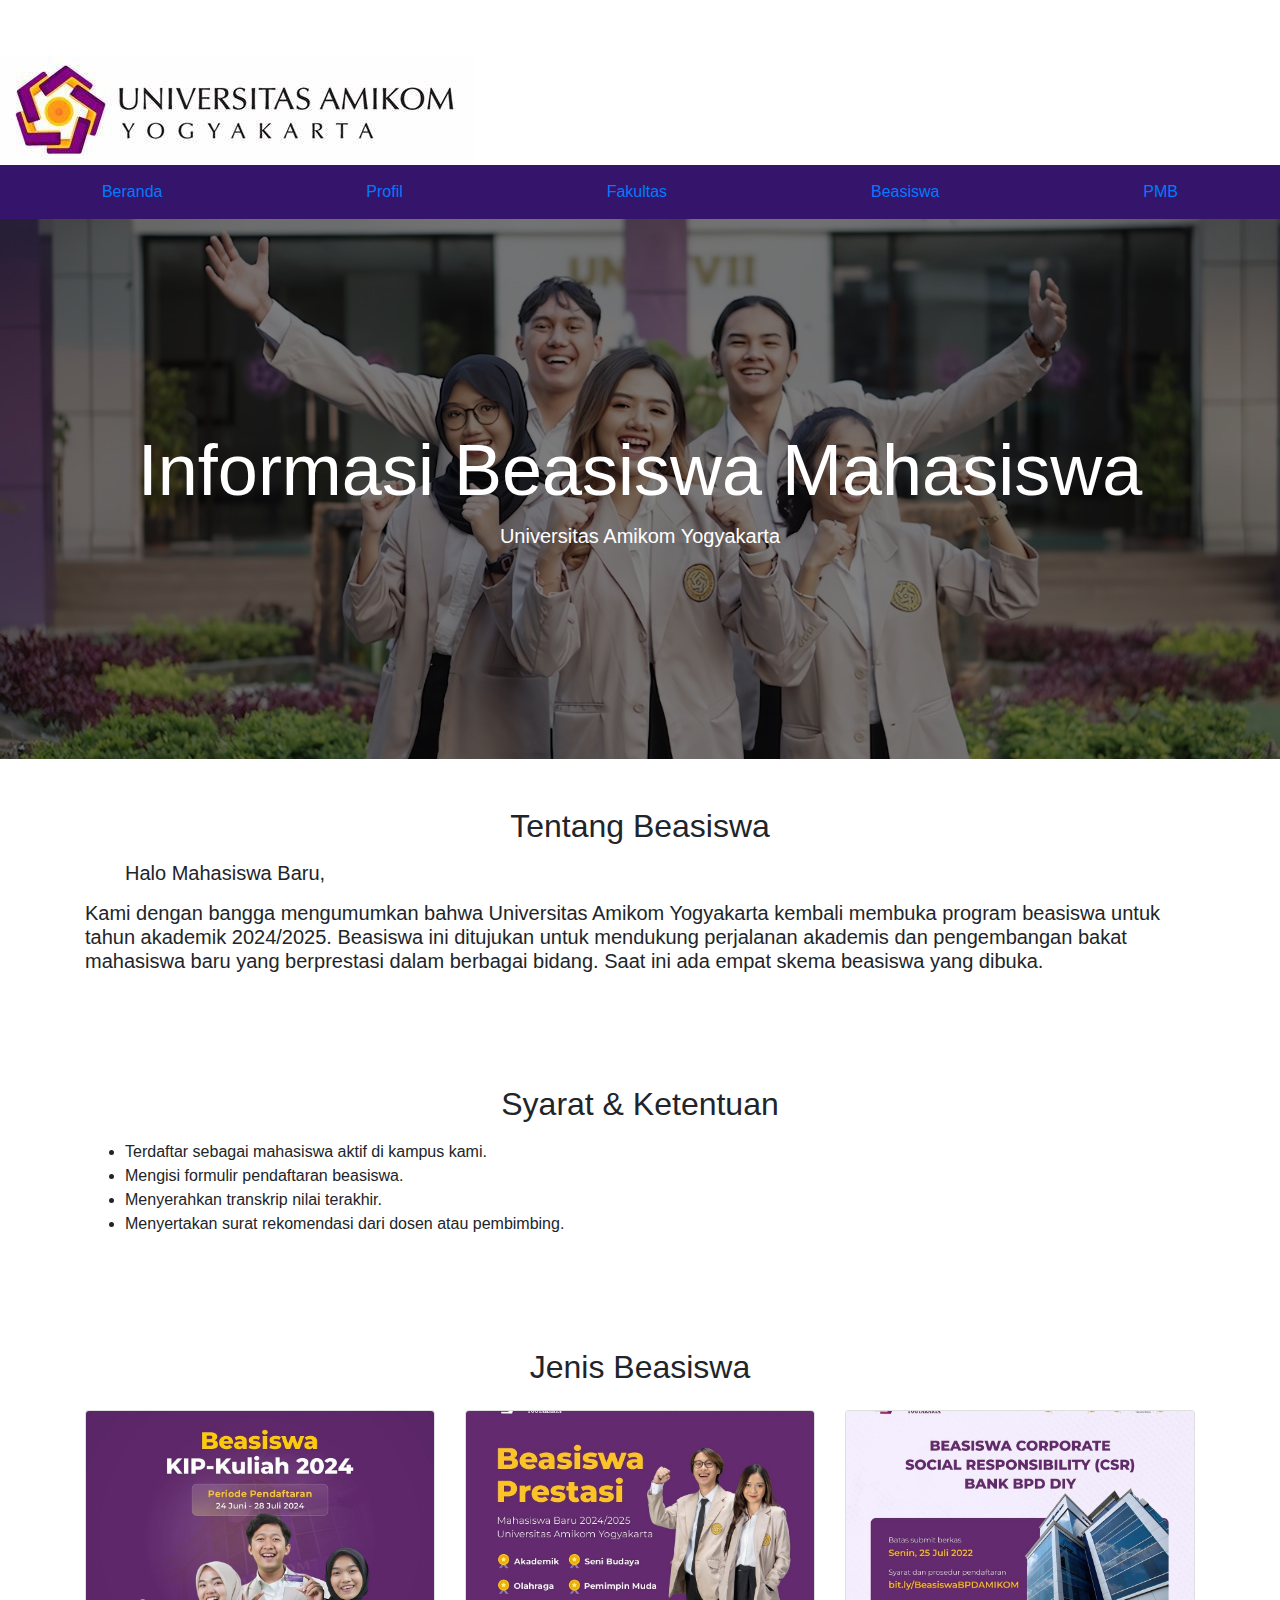
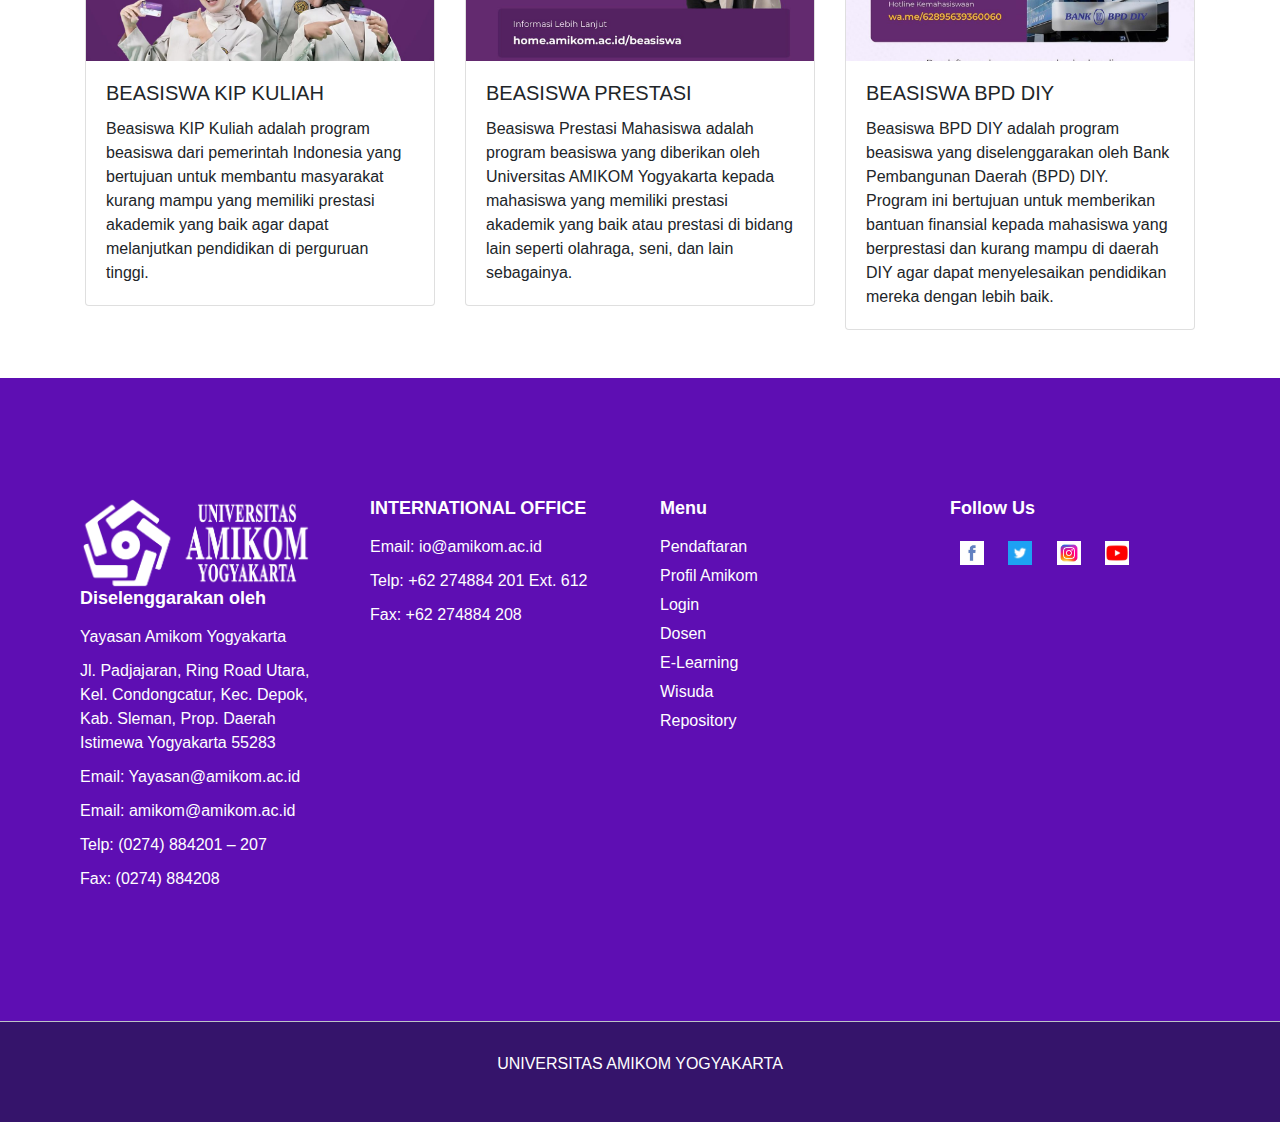
<file: beasiswa.html>
<!DOCTYPE html>
<html lang="en">
<head>
    <meta charset="UTF-8">
    <meta name="viewport" content="width=device-width, initial-scale=1.0">
    <title>Universitas Amikom Yogyakarta</title>
    <link rel="stylesheet" href="https://maxcdn.bootstrapcdn.com/bootstrap/4.5.2/css/bootstrap.min.css">
    <link rel="stylesheet" href="https://cdnjs.cloudflare.com/ajax/libs/font-awesome/5.15.1/css/all.min.css">
    <link rel="stylesheet" href="stylebeasiswa.css">
</head>

<body>
  <div class="Logo"></div>
  <img src="logo amikom.jpeg" alt="Logo Universitas ABC" />
  <div class="navbar">
    <a href="index.html">Beranda</a>
    <a href="Profil.html">Profil</a>
    <a href="fakultas.html">Fakultas</a>
    <a href="beasiswa.html"> Beasiswa</a>
    <a href="pmb.html">PMB</a> 
  </div>


    <header class="header">
        <div class="overlay"></div>
        <div class="container h-100">
            <div class="d-flex h-100 text-center align-items-center">
                <div class="w-100 text-white">
                    <h1 class="display-3">Informasi Beasiswa Mahasiswa </h1>
                    <p class="lead mb-0">Universitas Amikom Yogyakarta </p>
                </div>
            </div>
        </div>
    </header>

    <div class="container py-5" id="Tentang">
        <h2 class="text-center">Tentang Beasiswa </h2>
        <p> 
        <ul><h5>Halo Mahasiswa Baru, </h5></ul>
        <h5>Kami dengan bangga mengumumkan bahwa
        Universitas Amikom Yogyakarta kembali membuka program beasiswa untuk
        tahun akademik 2024/2025. Beasiswa ini ditujukan untuk mendukung
        perjalanan akademis dan pengembangan bakat mahasiswa baru yang
        berprestasi dalam berbagai bidang. Saat ini ada empat skema beasiswa
        yang dibuka.</h5>
</p>
    </div>

    <div class="container py-5" id="tentang">
        <h2 class="text-center">Syarat & Ketentuan  </h2>
        <p><ul>
            <li>Terdaftar sebagai mahasiswa aktif di kampus kami.</li>
            <li>Mengisi formulir pendaftaran beasiswa.</li>
            <li>Menyerahkan transkrip nilai terakhir.</li>
            <li>Menyertakan surat rekomendasi dari dosen atau pembimbing.</li>
          </ul>
</p>
    </div>

    <div class="container py-5" id="scholarships">
        <h2 class="text-center">Jenis Beasiswa</h2>
        <div class="row mt-4">
            <div class="col-md-4">
                <div class="card">
                    <img src="kip.jpg " class="card-img-top" alt="Scholarship Image" style="width: 100%;">
                    <div class="card-body">
                        <h5 class="card-title">BEASISWA KIP KULIAH</h5>
                        <p class="card-text"> Beasiswa KIP Kuliah adalah program beasiswa dari pemerintah Indonesia yang
                        bertujuan untuk membantu masyarakat kurang mampu yang memiliki prestasi akademik yang baik agar 
                        dapat melanjutkan pendidikan di perguruan tinggi. </p>
                    </div>
                </div>
            </div>
            <div class="col-md-4">
                <div class="card">
                    <img src="prestasi.jpg" class="card-img-top" alt="Scholarship Image" style="width: 100%;">
                    <div class="card-body">
                        <h5 class="card-title">BEASISWA PRESTASI </h5>
                        <p class="card-text">Beasiswa Prestasi Mahasiswa adalah program beasiswa yang diberikan oleh 
                        Universitas AMIKOM Yogyakarta kepada mahasiswa yang memiliki prestasi akademik yang baik atau 
                        prestasi di bidang lain seperti olahraga, seni, dan lain sebagainya. </p>
                    </div>
                </div>
            </div>
            <div class="col-md-4">
                <div class="card">
                    <img src="bpd.jpg" class="card-img-top" alt="Scholarship Image" style="width: 100%;">
                    <div class="card-body">
                        <h5 class="card-title">BEASISWA BPD DIY </h5>
                        <p class="card-text">Beasiswa BPD DIY adalah program beasiswa yang diselenggarakan oleh Bank 
                        Pembangunan Daerah (BPD) DIY. Program ini bertujuan untuk memberikan bantuan finansial kepada 
                        mahasiswa yang berprestasi dan kurang mampu di daerah DIY agar dapat menyelesaikan pendidikan mereka dengan lebih baik.
                        </p>
                    </div>
                </div>
            </div>
        </div>
    </div>

    <footer>
      <div class="footer-top">
        <div class="footer-content">
          <div class="footer-section contact-info">
            <img
              src="yu.png"
              alt="Logo Amikom Kecil"
              width="250px"
              height="90px"
            />
            <h4>Diselenggarakan oleh</h4>
            <p>Yayasan Amikom Yogyakarta</p>
            <p>
              Jl. Padjajaran, Ring Road Utara, Kel. Condongcatur, Kec. Depok,
              Kab. Sleman, Prop. Daerah Istimewa Yogyakarta 55283
            </p>
            <p>Email: Yayasan@amikom.ac.id</p>
            <p>Email: amikom@amikom.ac.id</p>
            <p>Telp: (0274) 884201 – 207</p>
            <p>Fax: (0274) 884208</p>
          </div>
          <div class="footer-section international-office">
            <h4>INTERNATIONAL OFFICE</h4>
            <p>Email: io@amikom.ac.id</p>
            <p>Telp: +62 274884 201 Ext. 612</p>
            <p>Fax: +62 274884 208</p>
          </div>
          <div class="footer-section links">
            <h4>Menu</h4>
            <ul>
              <li><a href="pmb.html">Pendaftaran</a></li>
              <li><a href="profil.html">Profil Amikom</a></li>
              <li><a href="auth.html">Login</a></li>
              <li><a href="dosen.html">Dosen</a></li>
              <li><a href="elearning.html">E-Learning</a></li>
              <li><a href="wisuda.html">Wisuda</a></li>
              <li><a href="repository.html">Repository</a></li>
            </ul>
          </div>
          <div class="footer-section social-media">
            <h4>Follow Us</h4>
            <a
              href="https://www.facebook.com/share/FhpEHiUoZT3N8gZc/?mibextid=LQQJ4d"
            >
              <img src="98.jpg" alt="Facebook" class="social-icon"
            /></a>
            <a href="https://twitter.com/amikomjogja">
              <img
                src="TOPTEC - on Twitter.jpg"
                alt="Twitter"
                class="social-icon"
              />
            </a>
            <a href="https://www.instagram.com/amikomjogja">
              <img src="76.jpg" alt="Instagram" class="social-icon" />
            </a>
            <a
              href="https://www.youtube.com/channel/UCNMwEZ8Y3JIod-d22o8yxZQ?view_as=subscriber"
            >
              <img src="yt.jpg" alt="YouTube" class="social-icon" />
            </a>
          </div>
        </div>
      </div>
      <div class="footer-bottom">
        <p>UNIVERSITAS AMIKOM YOGYAKARTA</p>
      </div>
    </footer>
  </body>
</html>


    <script src="https://ajax.googleapis.com/ajax/libs/jquery/3.5.1/jquery.min.js"></script>
    <script src="https://cdnjs.cloudflare.com/ajax/libs/popper.js/1.16.0/umd/popper.min.js"></script>
    <script src="https://maxcdn.bootstrapcdn.com/bootstrap/4.5.2/js/bootstrap.min.js"></script>
</body>
</html>
</file>
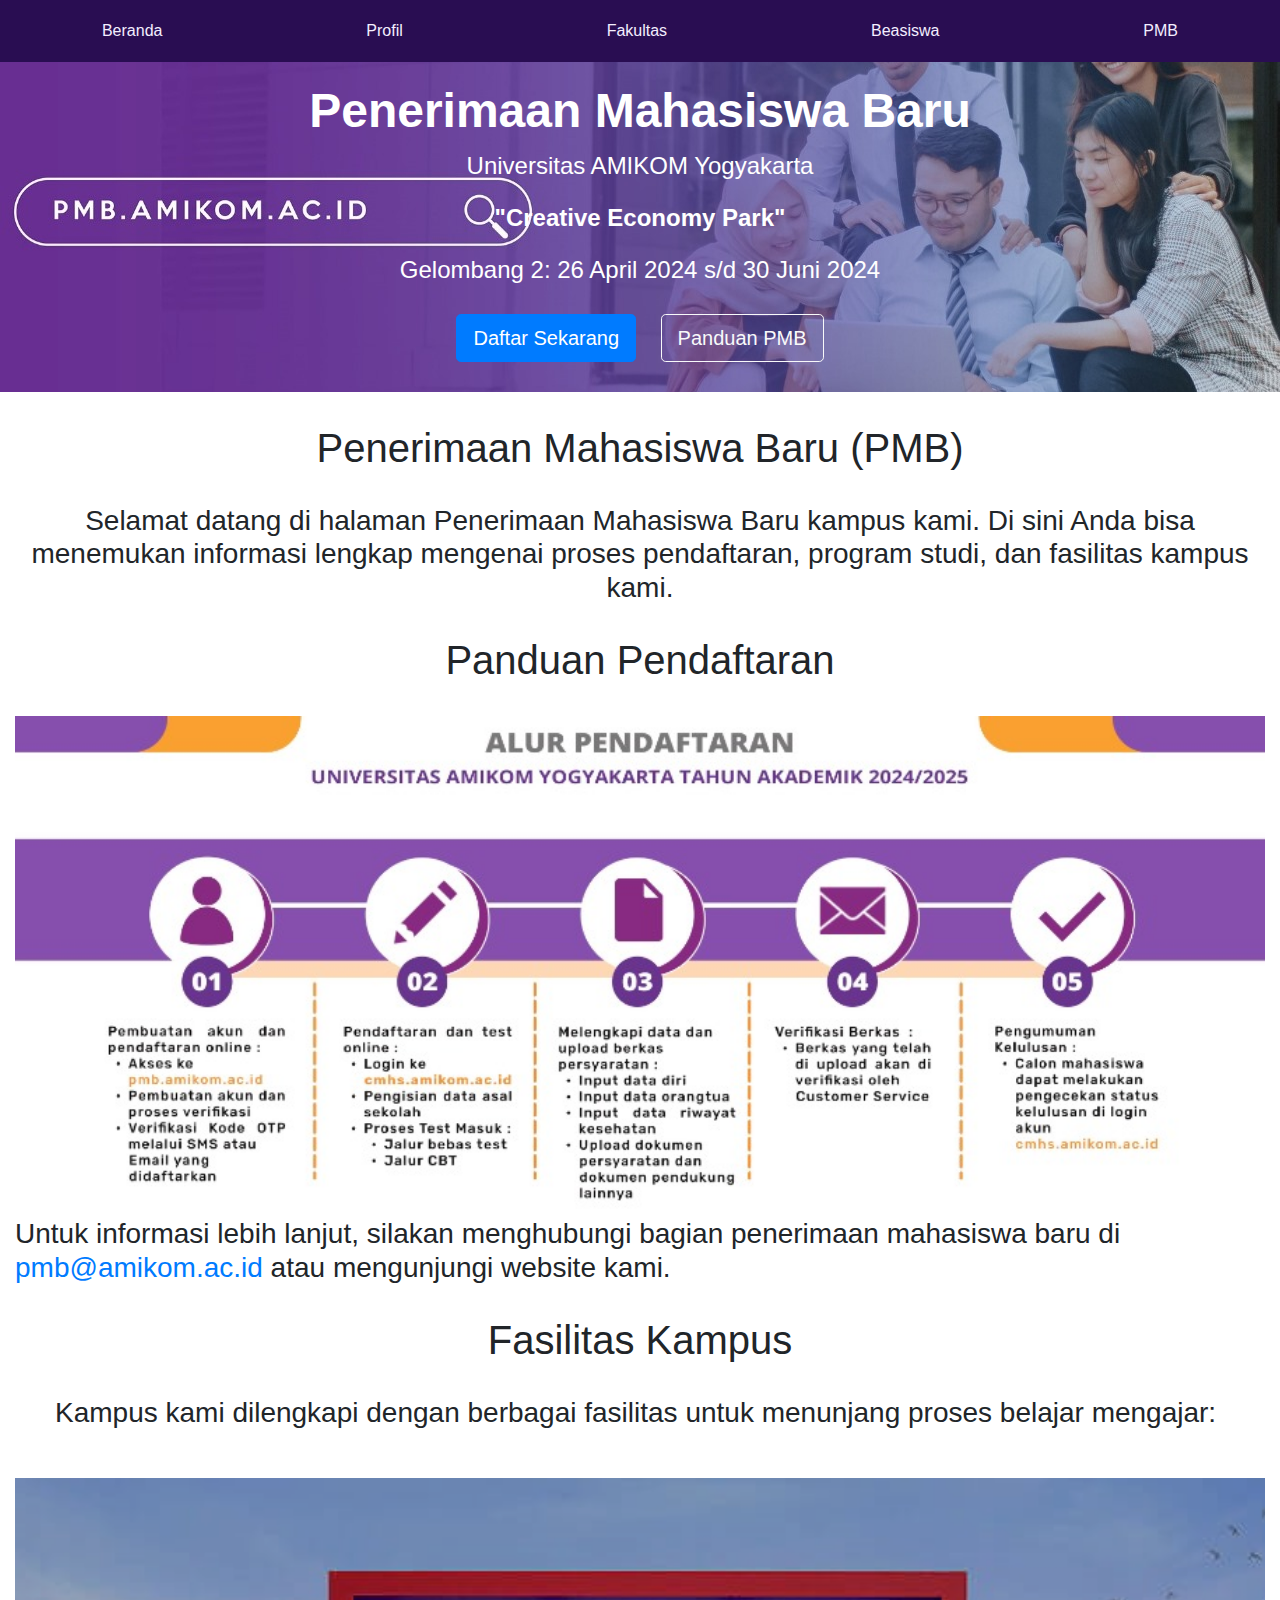
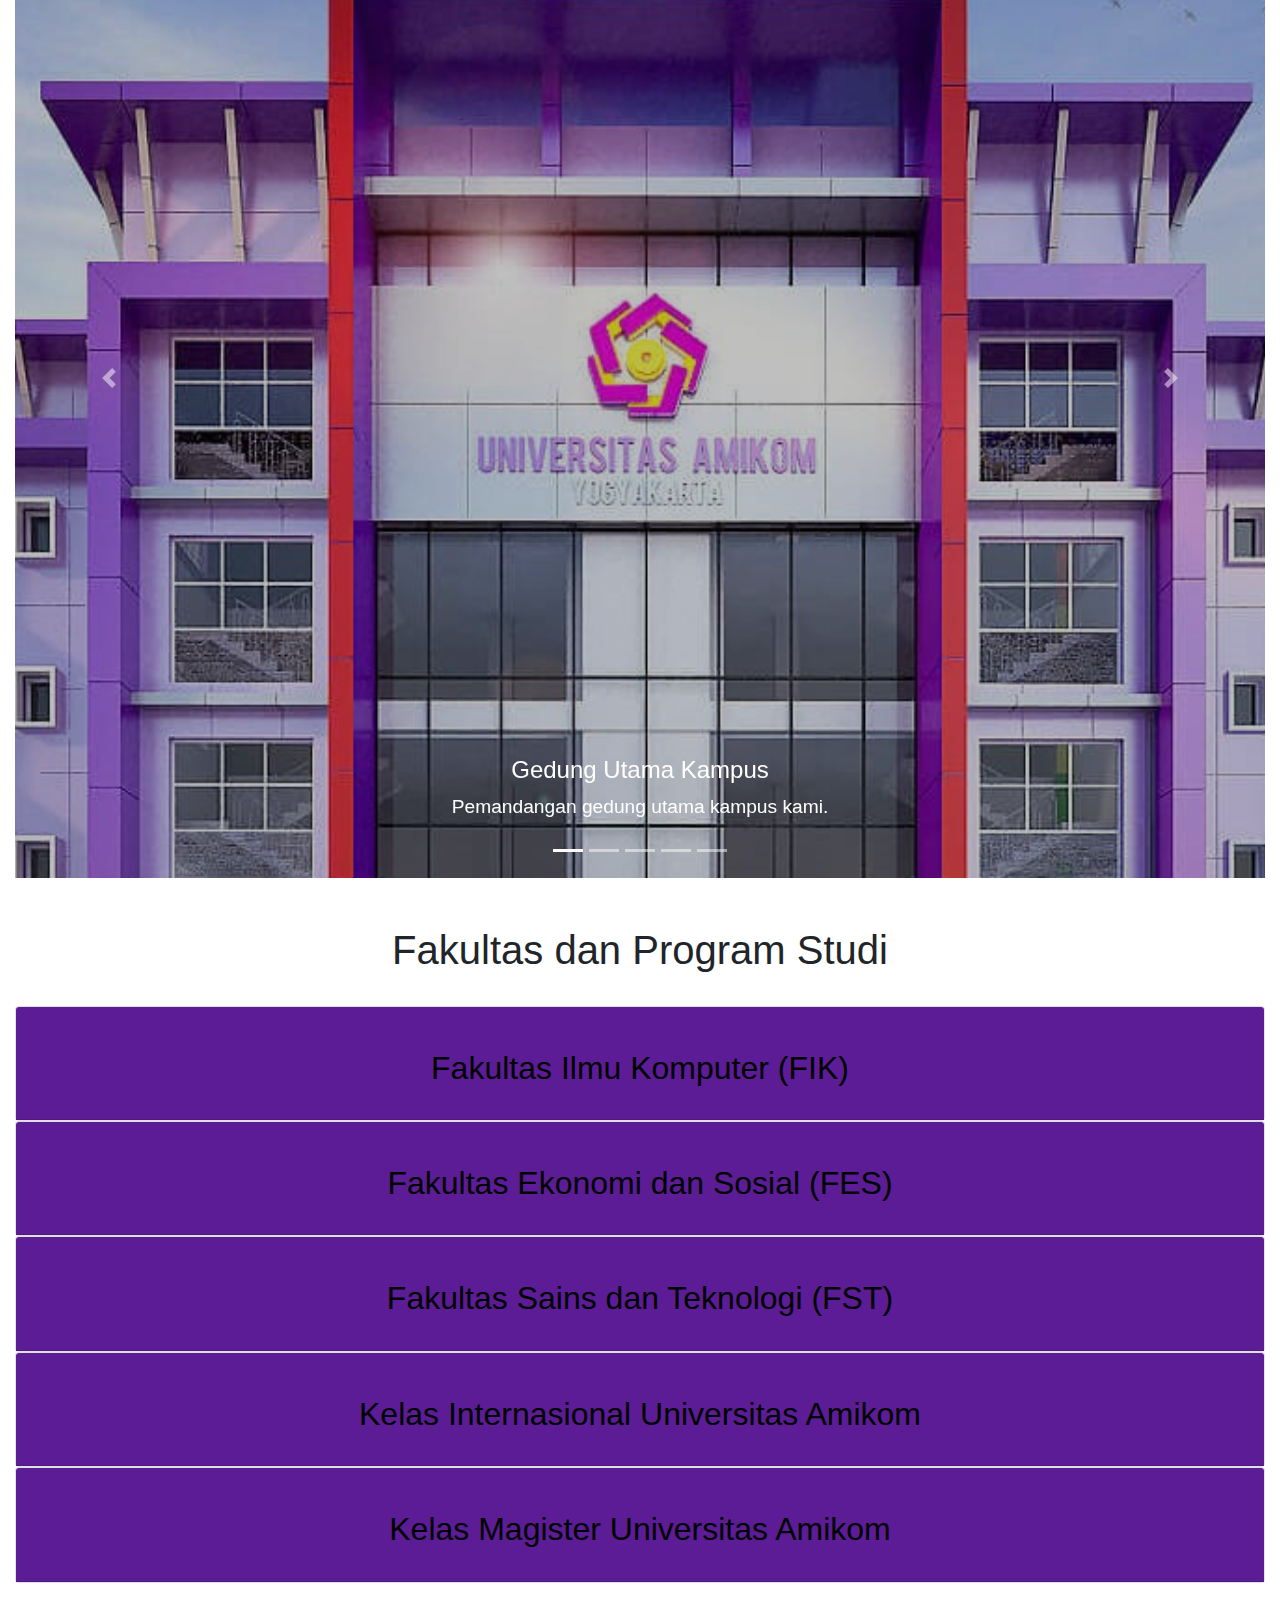
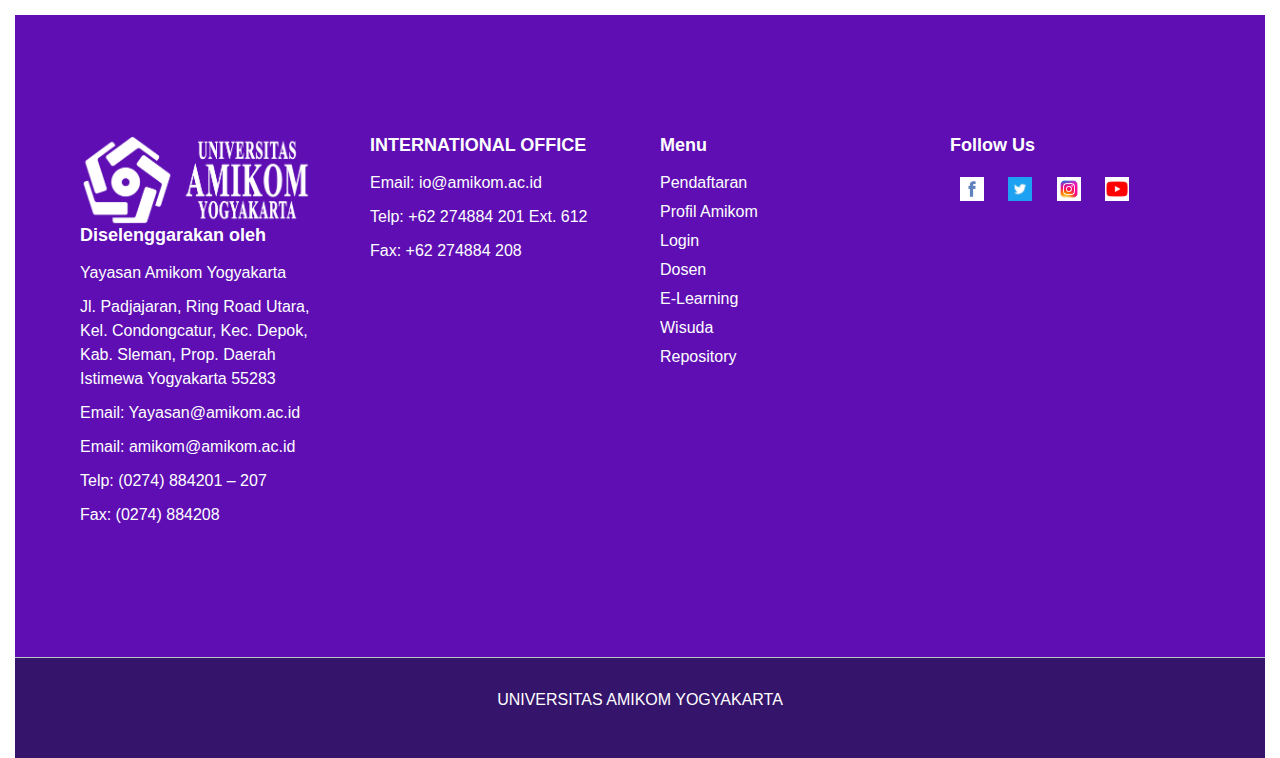
<file: pmb.html>
<!DOCTYPE html>
<html lang="en">
<head>
    <meta charset="UTF-8">
    <meta name="viewport" content="width=device-width, initial-scale=1.0">
    <title>PMB Kampus</title>
    <!-- Bootstrap CSS -->
    <link href="https://stackpath.bootstrapcdn.com/bootstrap/4.5.2/css/bootstrap.min.css" rel="stylesheet">
    <!-- Custom CSS -->
    <link href="stylepmb.css" rel="stylesheet">

</head>
<body>

    <div class="navbar">
        <a href="index.html">Beranda</a>
        <a href="Profil.html">Profil</a>
        <a href="fakultas.html">Fakultas</a>
        <a href="beasiswa.html"> Beasiswa</a>
        <a href="pmb.html">PMB</a> 
      </div>

<!-- Hero Section -->
<div class="container-fluid hero-section">
    <div class="container">
        <h1>Penerimaan Mahasiswa Baru</h1>
        <p>Universitas AMIKOM Yogyakarta</p>
        <p><strong>"Creative Economy Park"</strong></p>
        <p>Gelombang 2: 26 April 2024 s/d 30 Juni 2024</p>
        <a href="#" class="btn btn-primary btn-lg">Daftar Sekarang</a>
        <a href="#panduanContent" class="btn btn-outline-light btn-lg" id="panduanButton">Panduan PMB</a>
    </div>
</div>

<!-- Konten Halaman -->
<div class="container-fluid">
    <h1 class="text-center my-4">Penerimaan Mahasiswa Baru (PMB)</h1>
    <h3><p class="text-center">Selamat datang di halaman Penerimaan Mahasiswa Baru kampus kami. Di sini Anda bisa menemukan informasi lengkap mengenai proses pendaftaran, program studi, dan fasilitas kampus kami. </p></h3>



    <!-- Panduan Pendaftaran -->
    <div class="my-4" id="panduanContent">
        <h1 class="text-center my-4">Panduan Pendaftaran</h1>
        <img src="gambar6.jpg" class="img-fluid" alt="Panduan PMB" style="width: 100%;">
        <h3><p>Untuk informasi lebih lanjut, silakan menghubungi bagian penerimaan mahasiswa baru di <a href="mailto:pmb@amikom.ac.id">pmb@amikom.ac.id</a> atau mengunjungi website kami.</p> </h3>         
    </div>

    <!-- Carousel -->
      <!-- Fasilitas Kampus -->
      <div class="my-4">
        <h1 class="text-center my-4">Fasilitas Kampus</h1>
        <ul>
        <h3><p>Kampus kami dilengkapi dengan berbagai fasilitas untuk menunjang proses belajar mengajar:</p></h3>
        </ul>
 <div id="kampusCarousel" class="carousel slide my-5" data-ride="carousel">
    <ol class="carousel-indicators">
        <li data-target="#kampusCarousel" data-slide-to="0" class="active"></li>
        <li data-target="#kampusCarousel" data-slide-to="1"></li>
        <li data-target="#kampusCarousel" data-slide-to="2"></li>
        <li data-target="#kampusCarousel" data-slide-to="3"></li>
        <li data-target="#kampusCarousel" data-slide-to="4"></li>
    </ol>
    <div class="carousel-inner">
        <div class="carousel-item active">
            <img src="gambar1.jpg" class="d-block w-100" alt="Gambar 1 ">
            <div class="carousel-caption d-none d-md-block">
                <h5>Gedung Utama Kampus</h5>
                <p>Pemandangan gedung utama kampus kami.</p>
            </div>
        </div>
        <div class="carousel-item">
            <img src="gambar2.jpg" class="d-block w-100" alt="Gambar 2">
            <div class="carousel-caption d-none d-md-block">
                <h5>Lab Praktikum</h5>
                <p>Fasilitas laboratorium dengan peralatan terkini.</p>
            </div>
        </div>
        <div class="carousel-item">
            <img src="gambar3.jpg" class="d-block w-100" alt="Gambar 3">
            <div class="carousel-caption d-none d-md-block">
                <h5>Ruang Cinema</h5>
                <p>Ruang cinema yang nyaman dan mendukung</p>
            </div>
        </div>
        <div class="carousel-item">
            <img src="gambar4.jpg" class="d-block w-100" alt="Gambar 4">
            <div class="carousel-caption d-none d-md-block">
                <h5>Resource Center</h5>
                <p>Perpustakaan dengan koleksi buku yang lengkap dan suasana yang kondusif.</p>
            </div>
        </div>
        <div class="carousel-item">
            <img src="gambar5.jpg" class="d-block w-100" alt="Gambar 5">
            <div class="carousel-caption d-none d-md-block">
                <h5>MSV Studio</h5>
                <p>Japan Foundation mengundang Badan Usaha Milik Amikom, MSV Studio sebagai salah satu Perusahaan Animasi dari Asia Tenggara yang berpartisipasi dalam Japan Content Showcase (JCS) 2019.</p>
            </div>
        </div>
    </div>
    <a class="carousel-control-prev" href="#kampusCarousel" role="button" data-slide="prev">
        <span class="carousel-control-prev-icon" aria-hidden="true"></span>
        <span class="sr-only">Previous</span>
    </a>
    <a class="carousel-control-next" href="#kampusCarousel" role="button" data-slide="next">
        <span class="carousel-control-next-icon" aria-hidden="true"></span>
        <span class="sr-only">Next</span>
    </a>
</div>

    <!-- Pilihan Jenjang Pendidikan -->
    <div class="my-4">
        <h1 class="text-center my-4">Fakultas dan Program Studi</h1>
        <div id="accordionFaculties">
            <!-- Fakultas Ilmu Komputer (FIK) -->
            <div class="accordion-item">
                <div class="card">
                    <div class="card-header" id="headingIlmuKomputer" data-toggle="collapse" data-target="#collapseIlmuKomputer">
                        <h2>Fakultas Ilmu Komputer (FIK)</h2>
                    </div>
                    <div id="collapseIlmuKomputer" class="collapse" aria-labelledby="headingIlmuKomputer" data-parent="#accordionFaculties">
                        <div class="card-body">
                            <ul>
                                <li><h3>S1-Informatika</h3></li>
                                <li><h3>S1-Sistem Informasi</h3></li>
                                <li><h3>S1-Teknologi Informasi</h3></li>
                                <li><h3>S1-Teknik Komputer</h3></li>
                                <li><h3>D3-Teknik Informatika</h3></li>
                                <li><h3>D3-Manajemen Informatika</h3></li>
                            </ul>
                        </div>
                    </div>
                </div>
            </div>

            <!-- Fakultas Ekonomi dan Sosial (FES)-->
            <div class="accordion-item">
                <div class="card">
                    <div class="card-header" id="headingEkonomiSosial" data-toggle="collapse" data-target="#collapseEkonomiSosial">
                        <h2>Fakultas Ekonomi dan Sosial (FES)</h2>
                    </div>
                    <div id="collapseEkonomiSosial" class="collapse" aria-labelledby="headingEkonomiSosial" data-parent="#accordionFaculties">
                        <div class="card-body">
                            <ul>
                                <li><h3>S1-Ekonomi</h3></li>
                                <li><h3>S1-Kewirausahaan</h3></li>
                                <li><h3>S1-Akuntansi</h3></li>
                                <li><h3>S1-Ilmu Komunikasi</h3></li>
                                <li><h3>S1-Hubungan Internasional</h3></li>
                                <li><h3>S1-Ilmu Pemerintahan</h3></li>
                            </ul>
                        </div>
                    </div>
                </div>
            </div>

            <!-- Fakultas Sains dan Teknologi (FST) -->
            <div class="accordion-item">
                <div class="card">
                    <div class="card-header" id="headingSainsTeknologi" data-toggle="collapse" data-target="#collapseSainsTeknologi">
                        <h2>Fakultas Sains dan Teknologi (FST)
                    </div>
                    <div id="collapseSainsTeknologi" class="collapse" aria-labelledby="headingSainsTeknologi" data-parent="#accordionFaculties">
                        <div class="card-body">
                            <ul>
                                <li><h3>S1-Arsitektur</h3></li>
                                <li><h3>S1-Perencanaan Wilayah & Kota</h3></li>
                                <li><h3>S1-Geografi</h3></li>
                            </ul>
                        </div>
                    </div>
                </div>
            </div>

            <!-- Kelas Internasional Universitas Amikom -->
            <div class="accordion-item">
                <div class="card">
                    <div class="card-header" id="headingKelasInternasional" data-toggle="collapse" data-target="#collapseKelasInternasional">
                       <h2>Kelas Internasional Universitas Amikom</h2>
                    </div>
                    <div id="collapseKelasInternasional" class="collapse" aria-labelledby="headingKelasInternasional" data-parent="#accordionFaculties">
                        <div class="card-body">
                            <ul>
                                <li><h3>Bachelor Informatics</h3></li>
                                <li><h3>Bachelor Information Technology</h3></li>
                                <li><h3>Bachelor Information System</h3></li>
                                <li><h3>Bachelor Of Communication Science</h3></li>
                            </ul>
                        </div>
                    </div>
                </div>
            </div>

            <!-- Kelas Magister Universitas Amikom -->
            <div class="accordion-item">
                <div class="card">
                    <div class="card-header" id="headingKelasInternasional" data-toggle="collapse" data-target="#collapseKelasInternasional">
                        <h2>Kelas Magister Universitas Amikom</h2>
                    </div>
                    <div id="collapseKelasInternasional" class="collapse" aria-labelledby="headingKelasInternasional" data-parent="#accordionFaculties">
                        <div class="card-body">
                            <ul>
                                <p><h2>Program Pascasarjana (S2)</h2></p>
                                <li><h3>S2-Informatika</h3></li>
                                <li><h3>S2-PJJ Informatika</h3></li>

                                <p><h2>Program Doctoral (S3)</h2></p>
                                <li><h3>S3-Informatika</h3></li>
                            </ul>
                        </div>
                    </div>
                </div>
            </div>


        </div>
    </div>


    <footer>
        <div class="footer-top">
          <div class="footer-content">
            <div class="footer-section contact-info">
              <img
                src="yu.png"
                alt="Logo Amikom Kecil"
                width="250px"
                height="90px"
              />
              <h4>Diselenggarakan oleh</h4>
              <p>Yayasan Amikom Yogyakarta</p>
              <p>
                Jl. Padjajaran, Ring Road Utara, Kel. Condongcatur, Kec. Depok,
                Kab. Sleman, Prop. Daerah Istimewa Yogyakarta 55283
              </p>
              <p>Email: Yayasan@amikom.ac.id</p>
              <p>Email: amikom@amikom.ac.id</p>
              <p>Telp: (0274) 884201 – 207</p>
              <p>Fax: (0274) 884208</p>
            </div>
            <div class="footer-section international-office">
              <h4>INTERNATIONAL OFFICE</h4>
              <p>Email: io@amikom.ac.id</p>
              <p>Telp: +62 274884 201 Ext. 612</p>
              <p>Fax: +62 274884 208</p>
            </div>
            <div class="footer-section links">
              <h4>Menu</h4>
              <ul>
                <li><a href="pmb.html">Pendaftaran</a></li>
                <li><a href="profil.html">Profil Amikom</a></li>
                <li><a href="auth.html">Login</a></li>
                <li><a href="dosen.html">Dosen</a></li>
                <li><a href="elearning.html">E-Learning</a></li>
                <li><a href="wisuda.html">Wisuda</a></li>
                <li><a href="repository.html">Repository</a></li>
              </ul>
            </div>
            <div class="footer-section social-media">
              <h4>Follow Us</h4>
              <a
                href="https://www.facebook.com/share/FhpEHiUoZT3N8gZc/?mibextid=LQQJ4d"
              >
                <img src="98.jpg" alt="Facebook" class="social-icon"
              /></a>
              <a href="https://twitter.com/amikomjogja">
                <img
                  src="TOPTEC - on Twitter.jpg"
                  alt="Twitter"
                  class="social-icon"
                />
              </a>
              <a href="https://www.instagram.com/amikomjogja">
                <img src="76.jpg" alt="Instagram" class="social-icon" />
              </a>
              <a
                href="https://www.youtube.com/channel/UCNMwEZ8Y3JIod-d22o8yxZQ?view_as=subscriber"
              >
                <img src="yt.jpg" alt="YouTube" class="social-icon" />
              </a>
            </div>
          </div>
        </div>
        <div class="footer-bottom">
          <p>UNIVERSITAS AMIKOM YOGYAKARTA</p>
        </div>
      </footer>
    </body>
  </html>  

<!-- Bootstrap JS and dependencies -->
<script src="https://code.jquery.com/jquery-3.5.1.slim.min.js"></script>
<script src="https://cdn.jsdelivr.net/npm/@popperjs/core@2.9.2/dist/umd/popper.min.js"></script>
<script src="https://stackpath.bootstrapcdn.com/bootstrap/4.5.2/js/bootstrap.min.js"></script>

<!-- Script JavaScript untuk menampilkan/menyembunyikan panduan PMB -->
<script>
    document.getElementById('panduanButton').addEventListener('click', function() {
        var panduanContent = document.getElementById('panduanContent');
        panduanContent.scrollIntoView({ behavior: 'smooth' });
    });
</script>

</body>
</html>
</file>
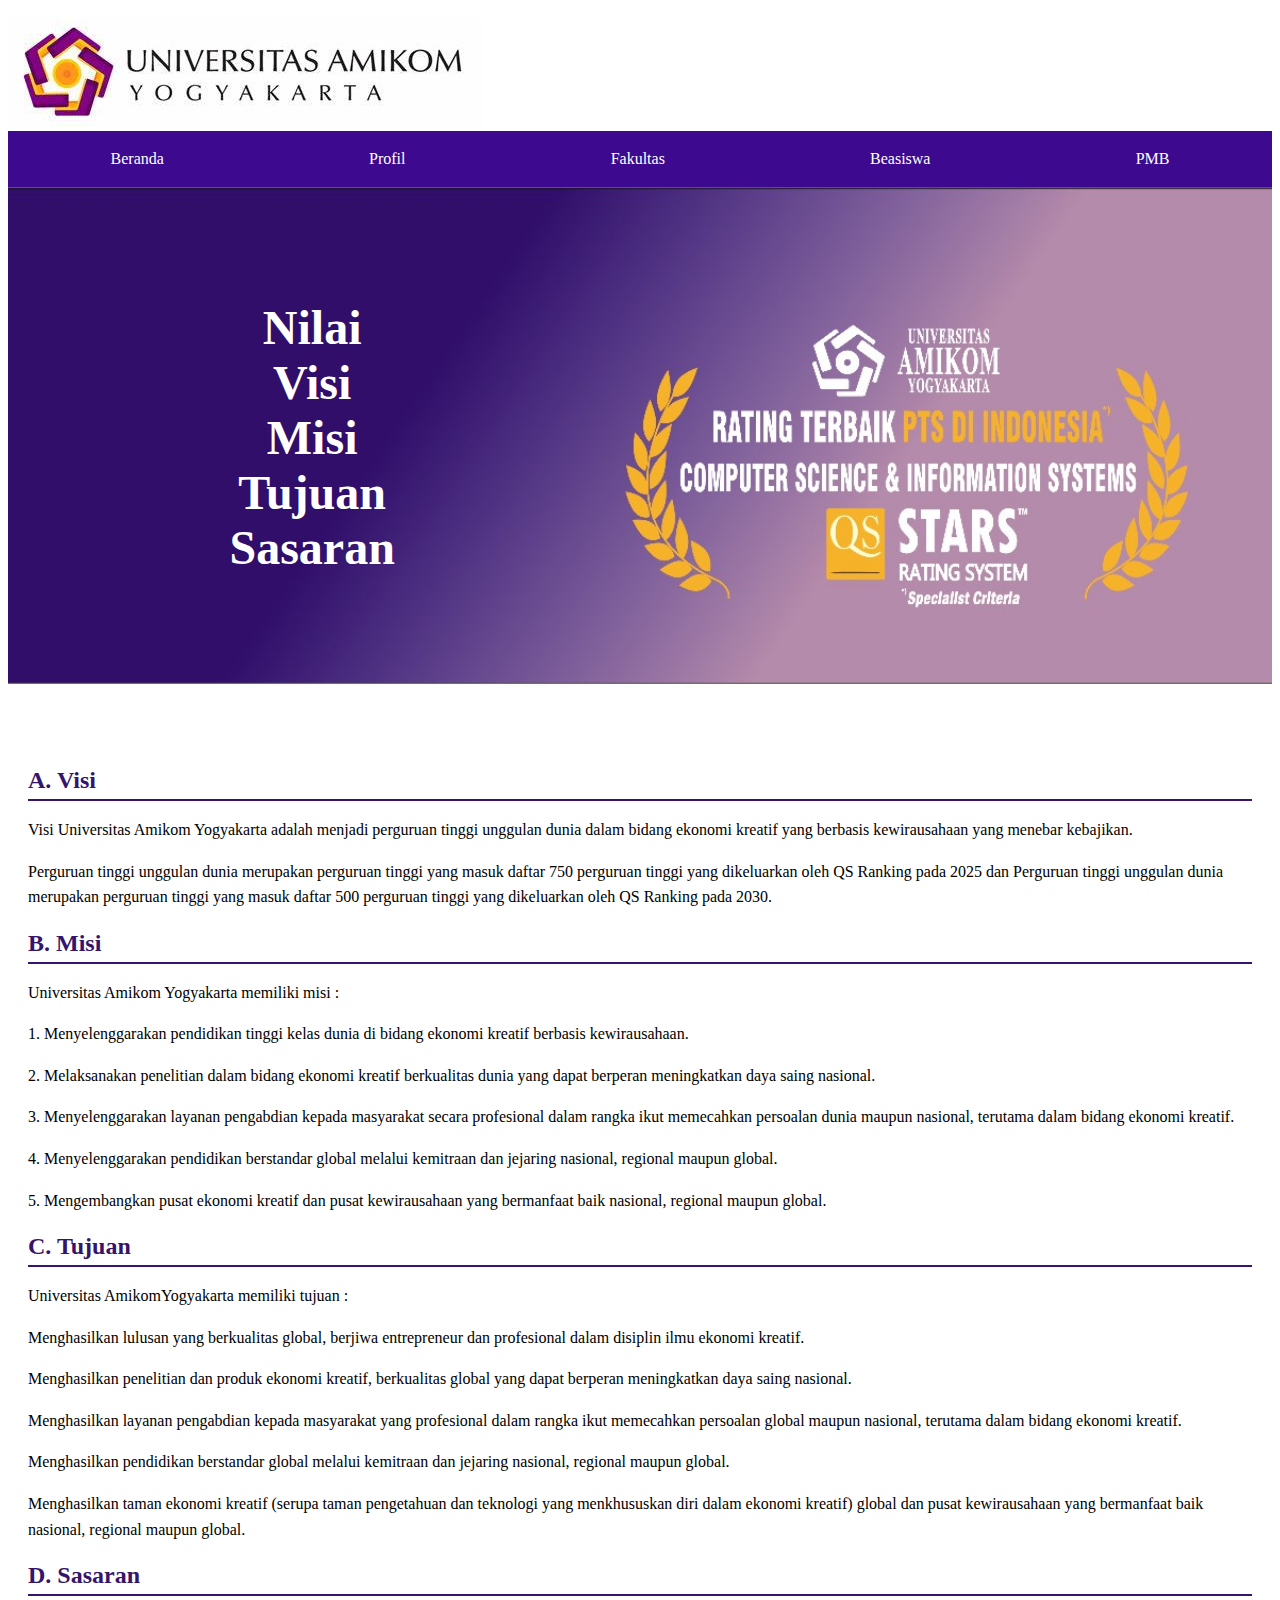
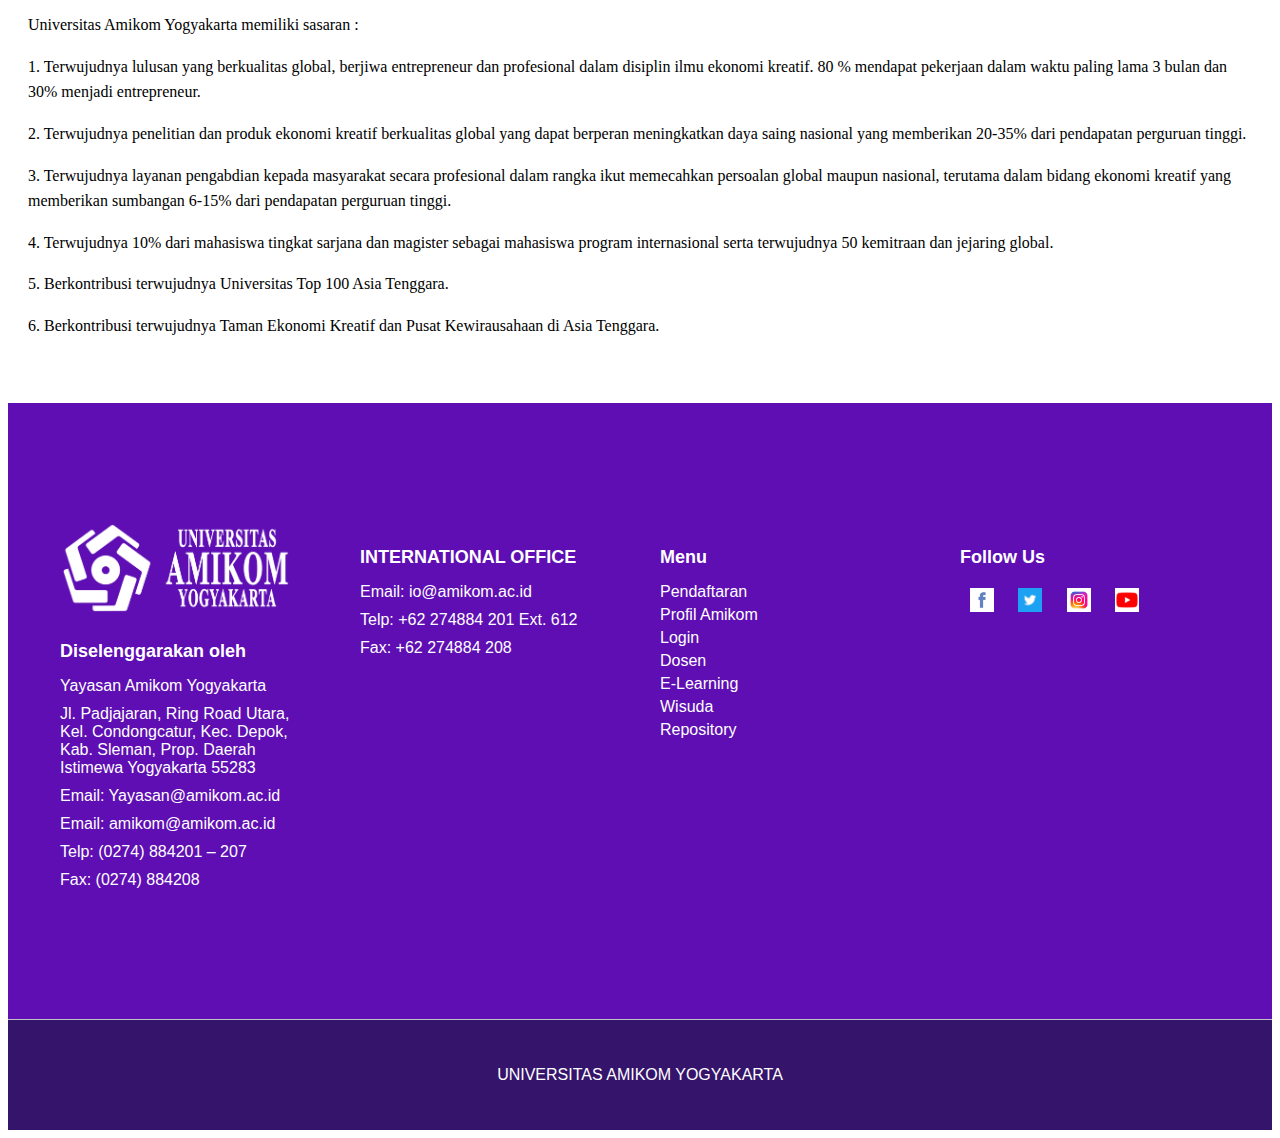
<file: visimisi.html>
<!DOCTYPE html>
<html lang="en">
  <head>
    <meta charset="UTF-8" />
    <meta name="viewport" content="width=device-width, initial-scale=1.0" />
    <title>Profil Universitas Amikom Yogyakarta</title>
    <link rel="stylesheet" href="stylesvisimisi.css" />
  </head>
  <body>
    <header>
      <nav>
        <div class="Logo"></div>
        <img src="logo amikom.jpeg" alt="Logo Universitas amikom" />
        <div class="navbar">
          <a href="Home.html">Beranda</a>
          <a href="Profil.html">Profil</a>
          <a href="fakultas.html">Fakultas</a>
          <a href="beasiswa.html"> Beasiswa</a>
          <a href="pmb.html">PMB</a>
        </div>
      </nav>
      <section class="hero">
        <div class="hero-content">
          <h1>Nilai</h1>
          <h1>Visi</h1>
          <h1>Misi</h1>
          <h1>Tujuan</h1>
          <h1>Sasaran</h1>
        </div>
      </section>
    </header>

    <main>
      <section id="visi">
        <h2>A. Visi</h2>
        <p>
          Visi Universitas Amikom Yogyakarta adalah menjadi perguruan tinggi
          unggulan dunia dalam bidang ekonomi kreatif yang berbasis
          kewirausahaan yang menebar kebajikan.
        </p>
        <p>
          Perguruan tinggi unggulan dunia merupakan perguruan tinggi yang masuk
          daftar 750 perguruan tinggi yang dikeluarkan oleh QS Ranking pada 2025
          dan Perguruan tinggi unggulan dunia merupakan perguruan tinggi yang
          masuk daftar 500 perguruan tinggi yang dikeluarkan oleh QS Ranking
          pada 2030.
        </p>
      </section>

      <section id="Misi">
        <h2>B. Misi</h2>
        <p>Universitas Amikom Yogyakarta memiliki misi :</p>
        <p>
          1. Menyelenggarakan pendidikan tinggi kelas dunia di bidang ekonomi
          kreatif berbasis kewirausahaan.
        </p>
        <p>
          2. Melaksanakan penelitian dalam bidang ekonomi kreatif berkualitas
          dunia yang dapat berperan meningkatkan daya saing nasional.
        </p>
        <p>
          3. Menyelenggarakan layanan pengabdian kepada masyarakat secara
          profesional dalam rangka ikut memecahkan persoalan dunia maupun
          nasional, terutama dalam bidang ekonomi kreatif.
        </p>
        <p>
          4. Menyelenggarakan pendidikan berstandar global melalui kemitraan dan
          jejaring nasional, regional maupun global.
        </p>
        <p>
          5. Mengembangkan pusat ekonomi kreatif dan pusat kewirausahaan yang
          bermanfaat baik nasional, regional maupun global.
        </p>
      </section>

      <section id="Tujuan">
        <h2>C. Tujuan</h2>
        <p>Universitas AmikomYogyakarta memiliki tujuan :</p>
        <p>
          Menghasilkan lulusan yang berkualitas global, berjiwa entrepreneur dan
          profesional dalam disiplin ilmu ekonomi kreatif.
        </p>
        <p>
          Menghasilkan penelitian dan produk ekonomi kreatif, berkualitas global
          yang dapat berperan meningkatkan daya saing nasional.
        </p>
        <p>
          Menghasilkan layanan pengabdian kepada masyarakat yang profesional
          dalam rangka ikut memecahkan persoalan global maupun nasional,
          terutama dalam bidang ekonomi kreatif.
        </p>
        <p>
          Menghasilkan pendidikan berstandar global melalui kemitraan dan
          jejaring nasional, regional maupun global.
        </p>
        <p>
          Menghasilkan taman ekonomi kreatif (serupa taman pengetahuan dan
          teknologi yang menkhususkan diri dalam ekonomi kreatif) global dan
          pusat kewirausahaan yang bermanfaat baik nasional, regional maupun
          global.
        </p>
      </section>

      <section id="Sasaran">
        <h2>D. Sasaran</h2>
        <p>Universitas Amikom Yogyakarta memiliki sasaran :</p>
        <p>
          1. Terwujudnya lulusan yang berkualitas global, berjiwa entrepreneur
          dan profesional dalam disiplin ilmu ekonomi kreatif. 80 % mendapat
          pekerjaan dalam waktu paling lama 3 bulan dan 30% menjadi
          entrepreneur.
        </p>
        <p>
          2. Terwujudnya penelitian dan produk ekonomi kreatif berkualitas
          global yang dapat berperan meningkatkan daya saing nasional yang
          memberikan 20-35% dari pendapatan perguruan tinggi.
        </p>
        <p>
          3. Terwujudnya layanan pengabdian kepada masyarakat secara profesional
          dalam rangka ikut memecahkan persoalan global maupun nasional,
          terutama dalam bidang ekonomi kreatif yang memberikan sumbangan 6-15%
          dari pendapatan perguruan tinggi.
        </p>
        <p>
          4. Terwujudnya 10% dari mahasiswa tingkat sarjana dan magister sebagai
          mahasiswa program internasional serta terwujudnya 50 kemitraan dan
          jejaring global.
        </p>
        <p>5. Berkontribusi terwujudnya Universitas Top 100 Asia Tenggara.</p>
        <p>
          6. Berkontribusi terwujudnya Taman Ekonomi Kreatif dan Pusat
          Kewirausahaan di Asia Tenggara.
        </p>
      </section>
    </main>

    <footer>
      <div class="footer-top">
        <div class="footer-content">
          <div class="footer-section contact-info">
            <img
              src="yu.png"
              alt="Logo Amikom Kecil"
              width="250px"
              height="90px"
            />
            <h4>Diselenggarakan oleh</h4>
            <p>Yayasan Amikom Yogyakarta</p>
            <p>
              Jl. Padjajaran, Ring Road Utara, Kel. Condongcatur, Kec. Depok,
              Kab. Sleman, Prop. Daerah Istimewa Yogyakarta 55283
            </p>
            <p>Email: Yayasan@amikom.ac.id</p>
            <p>Email: amikom@amikom.ac.id</p>
            <p>Telp: (0274) 884201 – 207</p>
            <p>Fax: (0274) 884208</p>
          </div>
          <div class="footer-section international-office">
            <h4>INTERNATIONAL OFFICE</h4>
            <p>Email: io@amikom.ac.id</p>
            <p>Telp: +62 274884 201 Ext. 612</p>
            <p>Fax: +62 274884 208</p>
          </div>
          <div class="footer-section links">
            <h4>Menu</h4>
            <ul>
              <li><a href="pmb.html">Pendaftaran</a></li>
              <li><a href="profil.html">Profil Amikom</a></li>
              <li><a href="auth.html">Login</a></li>
              <li><a href="dosen.html">Dosen</a></li>
              <li><a href="elearning.html">E-Learning</a></li>
              <li><a href="wisuda.html">Wisuda</a></li>
              <li><a href="repository.html">Repository</a></li>
            </ul>
          </div>
          <div class="footer-section social-media">
            <h4>Follow Us</h4>
            <a
              href="https://www.facebook.com/share/FhpEHiUoZT3N8gZc/?mibextid=LQQJ4d"
            >
              <img src="98.jpg" alt="Facebook" class="social-icon"
            /></a>
            <a href="https://twitter.com/amikomjogja">
              <img
                src="TOPTEC - on Twitter.jpg"
                alt="Twitter"
                class="social-icon"
              />
            </a>
            <a href="https://www.instagram.com/amikomjogja">
              <img src="76.jpg" alt="Instagram" class="social-icon" />
            </a>
            <a
              href="https://www.youtube.com/channel/UCNMwEZ8Y3JIod-d22o8yxZQ?view_as=subscriber"
            >
              <img src="yt.jpg" alt="YouTube" class="social-icon" />
            </a>
          </div>
        </div>
      </div>
      <div class="footer-bottom">
        <p>UNIVERSITAS AMIKOM YOGYAKARTA</p>
      </div>
    </footer>
  </body>
</html>
</file>
<file: stylebeasiswa.css>
body {
    padding-top: 56px;
  
  }
  
  .header {
    position: relative;
    height: 60vh;
    min-height: 300px;
    background: url(halaman.jpg) no-repeat center center;
    background-size: cover;
  }
  
  .header .overlay {
    position: absolute;
    top: 0;
    bottom: 0;
    left: 0;
    right: 0;
    background-color: rgba(0, 0, 0, 0.5);
  }
  
  .header .container {
    z-index: 2;
    position: relative;
  }
  
  .header .container h1,
  .header .container p {
    color: #fff;
  }
  
  .card img {
    height: 250px;
    object-fit: cover;
  }
  .card:hover{
    transform:scale(1.07);
  }
  
  
  .navbar {
    display: flex;
    justify-content: space-around;
    background-color: #35146b;
    color: #ffffff; /* Warna putih untuk teks */
    padding: 15px 0;
  }

 /* Footer styles */
footer {
    background-color: #5e0eb3;
    /* Matches the dark blue background color */
    color: white;
    /* White text color */
    font-family: 'Open Sans', sans-serif;
    /* Font used on the Amikom page */
    font-size: 16px;
    /* Font size */
}

.footer-top {
    padding: 80px 0;
    /* Padding for spacing */
}

.footer-content {
    display: flex;
    justify-content: space-around;
    flex-wrap: wrap;
    max-width: 1200px;
    margin: 0 auto;
    padding: 20px;
}

.footer-section {
    flex: 1;
    margin: 20px;
}

.footer-section h4 {
    font-size: 18px;
    margin-bottom: 15px;
    font-weight: bold;
}

.footer-section p,
.footer-section ul,
.footer-section a {
    margin: 10px 0;
    color: #ffffff;
    text-decoration: none;
}

.footer-section ul {
    list-style-type: none;
    padding: 0;
}

.footer-section ul li {
    margin-bottom: 5px;
}


.footer-bottom {
    text-align: center;
        padding: 30px 0;
        font-size: 16px;
    border-top: 1px solid #bdc3c7;
    background-color: #35146b;
}


/* Social media links */
.footer-section.social-media a {
    display: inline-block;
    margin: 5px 10px;
}

.footer-section.social-media img.social-icon {
    width: 24px;
    /* Size of the icons */
    height: 24px;
    /* Ensure the images are square */
    transition: transform 0.3s;
    /* Add a hover effect */
}

.footer-section.social-media img.social-icon:hover {
    transform: scale(1.2);
    /* Scale up the icon on hover */
}

header .logo {
    font-size: 24px;
    font-weight: bold;
}
</file>
<file: stylepmb.css>
/* style.css */

/* Hero Section */

.hero-section {
    background: url('gambar8.jpg') no-repeat center center;
    background-size: cover;
    color: white;
    text-align: center;
    padding: 20px 0;
}

.hero-section h1 {
    font-size: 3em;
    font-weight: bold;
}

.hero-section p {
    font-size: 1.5em;
}

.hero-section .btn {
    margin: 10px;
}

/* Custom Carousel */
.carousel-item img {
        height: 1000px;
        width: 500px;
        object-fit: cover;
    filter: brightness(75%);
}

.carousel-caption h5 {
    font-size: 1.5em;
}

.carousel-caption p {
    font-size: 1.2em;
}

/* Accordions */
.card-header {
    background-color: rgb(91, 28, 150);
    color: white;
    cursor: pointer;
}

.card-header:hover {
    background-color: blueviolet;
}

.card-body ul {
    padding-left: 90px;
}

.card-body ul li {
    list-style: disc;
    margin-left: 20px;
}

/* General Styles */
h2 {
    color: black;
    margin-top: 30px;
    margin-bottom: 20px;
    font-size: 2em;
    text-align: center;
    
}

.my-4 {
    margin-top: 2rem !important;
    margin-bottom: 2rem !important;
}

/* Smooth Scroll */
html {
    scroll-behavior: smooth;
}

html, body {
    height: 100%;
    margin: 0;
}

/* Footer styles */
footer {
    background-color: #5e0eb3;
    /* Matches the dark blue background color */
    color: white;
    /* White text color */
    font-family: 'Open Sans', sans-serif;
    /* Font used on the Amikom page */
    font-size: 16px;
    /* Font size */
}

.footer-top {
    padding: 80px 0;
    /* Padding for spacing */
}

.footer-content {
    display: flex;
    justify-content: space-around;
    flex-wrap: wrap;
    max-width: 1200px;
    margin: 0 auto;
    padding: 20px;
}

.footer-section {
    flex: 1;
    margin: 20px;
}

.footer-section h4 {
    font-size: 18px;
    margin-bottom: 15px;
    font-weight: bold;
}

.footer-section p,
.footer-section ul,
.footer-section a {
    margin: 10px 0;
    color: #ffffff;
    text-decoration: none;
}

.footer-section ul {
    list-style-type: none;
    padding: 0;
}

.footer-section ul li {
    margin-bottom: 5px;
}


.footer-bottom {
    text-align: center;
        padding: 30px 0;
        font-size: 16px;
    border-top: 1px solid #bdc3c7;
    background-color: #35146b;
}


/* Social media links */
.footer-section.social-media a {
    display: inline-block;
    margin: 5px 10px;
}

.footer-section.social-media img.social-icon {
    width: 24px;
    /* Size of the icons */
    height: 24px;
    /* Ensure the images are square */
    transition: transform 0.3s;
    /* Add a hover effect */
}

.footer-section.social-media img.social-icon:hover {
    transform: scale(1.2);
    /* Scale up the icon on hover */
}

.navbar {
    display: flex;
    justify-content: space-around;
    background-color: #290d52;
    padding: 15px 0;
  }

  .navbar a {
    color: rgb(243, 238, 255);
    text-decoration: none;
    padding: 4px 10px;
  }

  .navbar a:hover {
    background-color: #2d1351;
  }
</file>
<file: stylesvisimisi.css>
header {
    background-color: #ffffff;
    color: #fff;
    padding: 10px 0;
}

header ul {
    list-style: none;
    display: flex;
    gap: 20px;
}



header ul li a {
    color: #ffffff;
    text-decoration: none;
    font-size: 16px;
}
.navbar {
    display: flex;
    justify-content: space-around;
    background-color: #3c098f;
    padding: 15px 0;
}

.navbar a {
    color: rgb(255, 255, 255);
    text-decoration: none;
    padding: 4px 10px;
}

.navbar a:hover {
    background-color: #2d1351;
}
.hero-content h1 {
    font-size: 10px;
    /* Menyesuaikan ukuran font untuk teks hero */
    margin: 0;
    /* Menghilangkan margin default untuk h1 */
}



.hero {
    position: relative;
    height: 500px;
    background-image: url("latar.jpg");
    background-size: cover;
    background-position: center;
}

.hero-content {
    position: absolute;
    top: 50%;
    left: 20%;
    /* Pindahkan lebih ke kiri */
    transform: translate(-25%, -50%);
    /* Sesuaikan translate untuk mengimbangi pergeseran */
    color: white;
    text-align: center;
    /* Menggunakan warna ungu transparan */
    padding: 20px;
    border-radius: 10px;
}

.hero-content h1 {
    font-size: 3rem;
    /* Menyesuaikan ukuran font untuk teks hero */
    margin: 0;
    /* Menghilangkan margin default untuk h1 */
}


main {
    max-width: 2000px;
    margin: 30px auto;
    padding: 20px;
    background-color: #fff;
    
}

main h2 {
    color: #35146b;
    border-bottom: 2px solid #35146b;
    padding-bottom: 5px;
    margin-bottom: 15px;
}

main p {
    line-height: 1.6;
    margin-bottom: 15px;
    
}

/* Footer styles */
footer {
    background-color: #5e0eb3;
    /* Matches the dark blue background color */
    color: white;
    /* White text color */
    font-family: 'Open Sans', sans-serif;
    /* Font used on the Amikom page */
    font-size: 16px;
    /* Font size */
}

.footer-top {
    padding: 80px 0;
    /* Padding for spacing */
}

.footer-content {
    display: flex;
    justify-content: space-around;
    flex-wrap: wrap;
    max-width: 1200px;
    margin: 0 auto;
    padding: 20px;
}

.footer-section {
    flex: 1;
    margin: 20px;
}

.footer-section h4 {
    font-size: 18px;
    margin-bottom: 15px;
    font-weight: bold;
}

.footer-section p,
.footer-section ul,
.footer-section a {
    margin: 10px 0;
    color: #ffffff;
    text-decoration: none;
}

.footer-section ul {
    list-style-type: none;
    padding: 0;
}

.footer-section ul li {
    margin-bottom: 5px;
}


.footer-bottom {
    text-align: center;
        padding: 30px 0;
        font-size: 16px;
    border-top: 1px solid #bdc3c7;
    background-color: #35146b;
}


/* Social media links */
.footer-section.social-media a {
    display: inline-block;
    margin: 5px 10px;
}

.footer-section.social-media img.social-icon {
    width: 24px;
    /* Size of the icons */
    height: 24px;
    /* Ensure the images are square */
    transition: transform 0.3s;
    /* Add a hover effect */
}

.footer-section.social-media img.social-icon:hover {
    transform: scale(1.2);
    /* Scale up the icon on hover */
}
</file>
